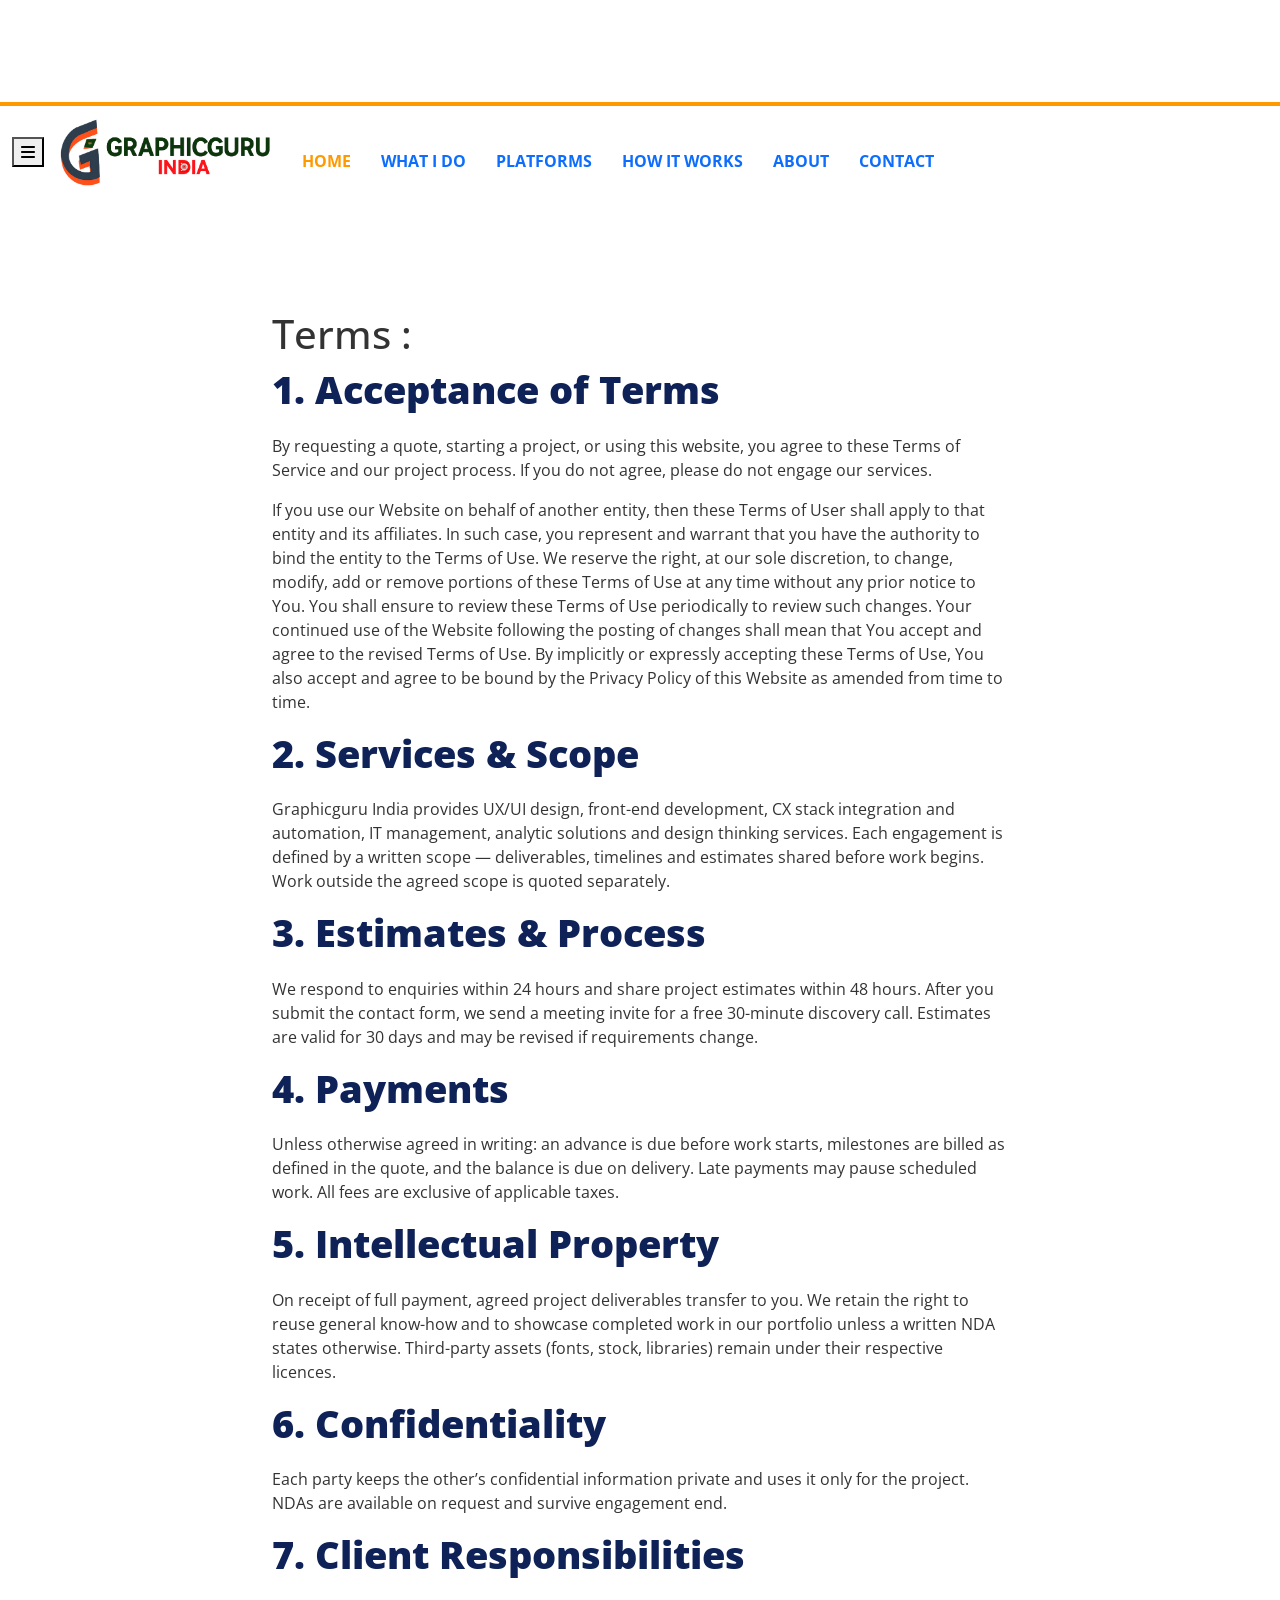
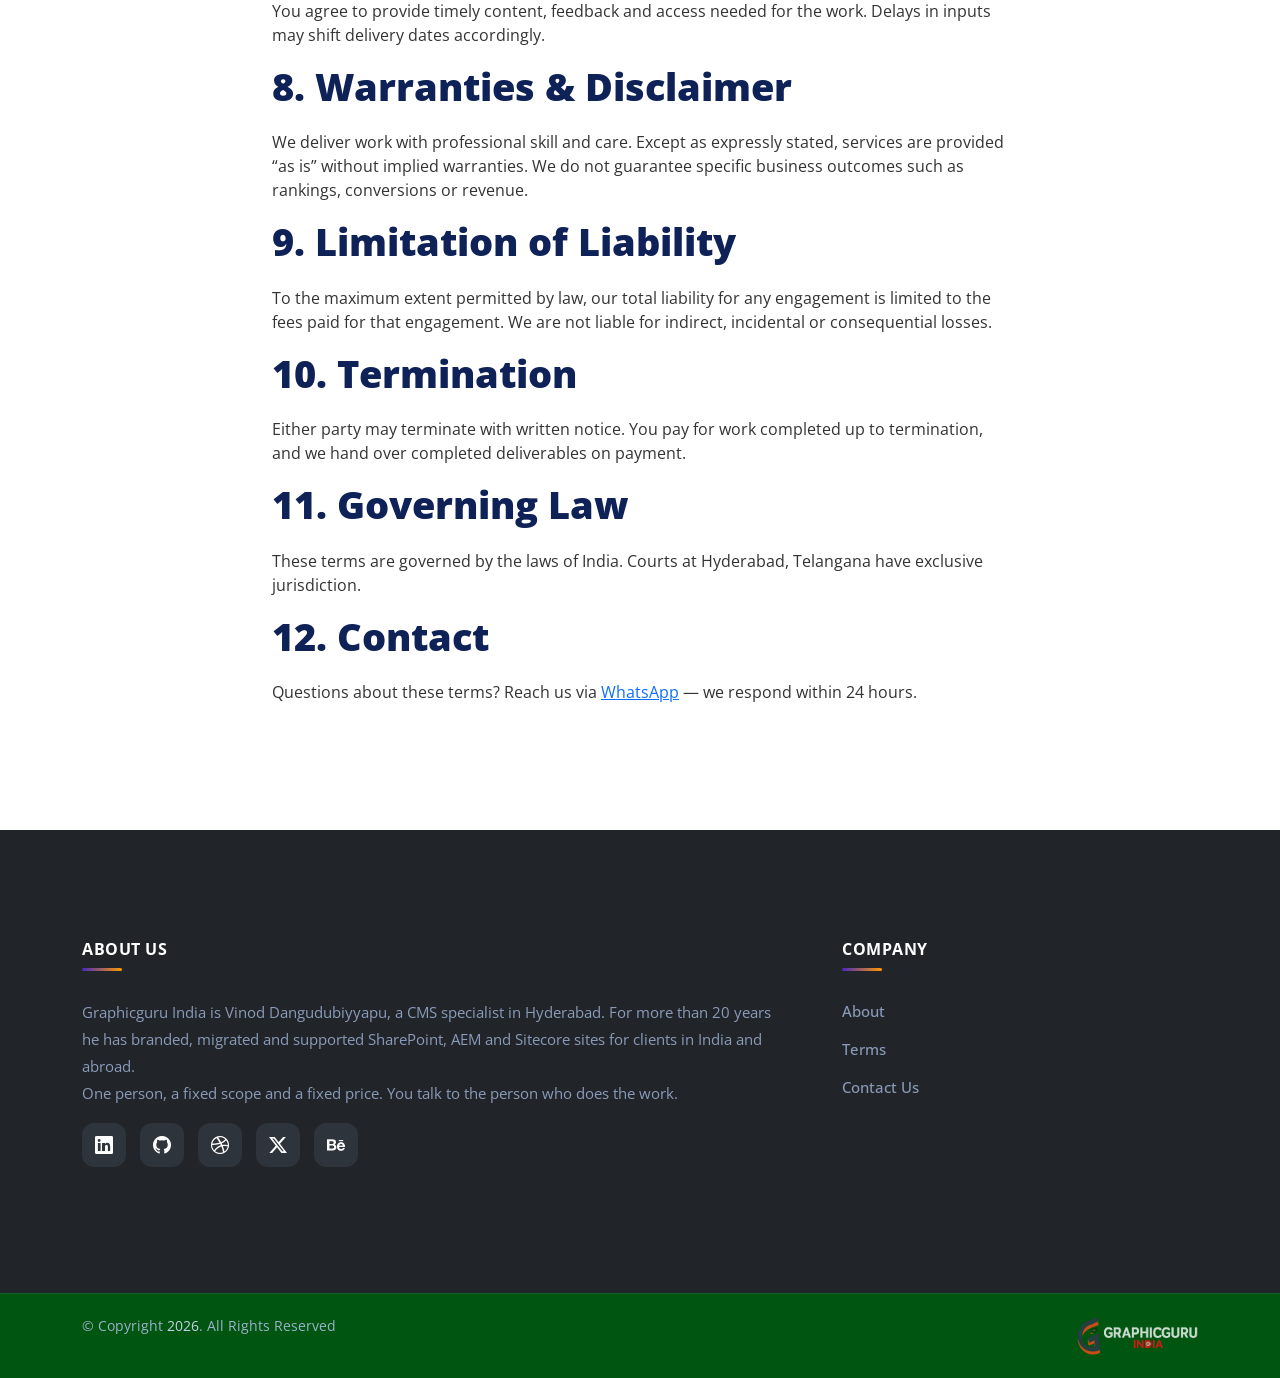
<file: terms.html>
<!DOCTYPE html>
<html lang="en">

<head>
    <meta charset="UTF-8">
    <title>Terms of Service | Graphicguru India</title>
    <meta name="viewport" content="width=device-width, initial-scale=1.0">
    <meta http-equiv="X-UA-Compatible" content="IE=edge" />
    <meta name="msvalidate.01" content="E13D08CA65FDE24B60EA9A43CE917633" />
    <meta name="description" content="Terms of Service for Graphicguru India &mdash; project scope, estimates, payments, intellectual property, confidentiality, warranties, liability and governing law.">
    <meta name="author" content="Vinod Dangudubiyyapu">
    <meta name="keywords" content="terms of service, Graphicguru India terms, service agreement, payment terms, intellectual property, confidentiality">
<link rel="canonical" href="https://graphicguru.in/terms.html">
<meta property="og:type" content="website">
<meta property="og:title" content="Terms of Service | Graphicguru India">
<meta property="og:description" content="Terms of Service for Graphicguru India &mdash; project scope, estimates, payments, intellectual property, confidentiality, warranties, liability and governing law.">
<meta property="og:url" content="https://graphicguru.in/terms.html">
<meta property="og:image" content="https://graphicguru.in/images/og-default.png">
<meta name="twitter:card" content="summary_large_image">
<meta name="twitter:title" content="Terms of Service | Graphicguru India">
<meta name="twitter:description" content="Terms of Service for Graphicguru India &mdash; project scope, estimates, payments, intellectual property, confidentiality, warranties, liability and governing law.">
<meta name="twitter:image" content="https://graphicguru.in/images/og-default.png">
   <!-- Favicon --><link rel="icon" type="image/svg+xml" href="images/favicon.svg">
  <link rel="apple-touch-icon" sizes="180x180" href="images/apple-touch-icon.png">
<link rel="icon" type="image/png" sizes="32x32" href="images/favicon-32x32.png">
<link rel="icon" type="image/png" sizes="16x16" href="images/favicon-16x16.png">
<link rel="manifest" href="images/site.webmanifest">
    <link rel="stylesheet" href="//cdnjs.cloudflare.com/ajax/libs/bootstrap/5.1.3/css/bootstrap.min.css" media="screen" />
<link rel="stylesheet" href="https://cdn.jsdelivr.net/npm/bootstrap-icons@1.13.2/font/bootstrap-icons.min.css">
    <link rel="stylesheet" href="css/ggcss.css" media="screen" />
</head>

<body class="topMrgn" data-spy="scroll" data-offset="140" data-target=".navbar-nav">
    <!-- Skip Navigation -->
    <a href="#main-content" class="visually-hidden-focusable">Skip to main content</a>

    <!--Header Section Starts-->
    <header id="header" class="navbar navbar-default navbar-fixed-top header">
        <nav class="navbar navbar-default navbar-sticky bootsnav">
            <div class="container">
                <div class="navbar-header">
                    <button type="button" class="navbar-toggle" data-bs-toggle="collapse" data-bs-target="#navbar-menu" aria-expanded="false" aria-controls="navbar-menu" aria-label="Toggle navigation">
                        <svg class="icon" xmlns="http://www.w3.org/2000/svg" viewBox="0 0 448 512" fill="currentColor" aria-hidden="true" focusable="false"><path d="M0 96C0 78.33 14.33 64 32 64H416C433.7 64 448 78.33 448 96C448 113.7 433.7 128 416 128H32C14.33 128 0 113.7 0 96zM0 256C0 238.3 14.33 224 32 224H416C433.7 224 448 238.3 448 256C448 273.7 433.7 288 416 288H32C14.33 288 0 273.7 0 256zM416 448H32C14.33 448 0 433.7 0 416C0 398.3 14.33 384 32 384H416C433.7 384 448 398.3 448 416C448 433.7 433.7 448 416 448z"/></svg>
                    </button>
                    <a class="navbar-brand" href="index.html">
                        <img src="images/GraphicGuruIndia-logo.png" class="logo" alt="Graphicguru India Logo" loading="eager">
                    </a>
                </div>

                <div class="collapse navbar-collapse" id="navbar-menu">
                    <ul class="nav navbar-nav navbar-right" data-in="fadeInDown" data-out="fadeOutUp">
                        <li><a href="index.html#home">Home</a></li>
                        <li><a href="index.html#services">What I do</a></li>
                        <li><a href="index.html#platforms">Platforms</a></li>
                        <li><a href="index.html#how-it-works">How it works</a></li>
                        <li><a href="about.html">About</a></li>
                        <li><a href="contact.html">Contact</a></li>
                    </ul>
                </div>

            </div>
        </nav>
    </header>
    <!--Header Section Ends-->

    <!-- Main Content -->
    <main id="main-content">

        <!-- Terms Content -->
        <section class="default-padding" aria-label="Terms content">
            <div class="container">
                <div class="row">
<div class="col-lg-8 offset-lg-2"><h1>Terms : </h1></div>
                    <div class="col-lg-8 offset-lg-2">
                        <h2 class="gg-section-title">1. Acceptance of Terms</h2>
                        <p>By requesting a quote, starting a project, or using this website, you agree to these Terms of Service and our project process. If you do not agree, please do not engage our services.</p>
<p>If you use our Website on behalf of another entity, then these Terms of User shall apply to that entity and its affiliates. In such case, you represent and warrant that you have the authority to bind the entity to the Terms of Use. We reserve the right, at our sole discretion, to change, modify, add or remove portions of these Terms of Use at any time without any prior notice to You. You shall ensure to review these Terms of Use periodically to review such changes. Your continued use of the Website following the posting of changes shall mean that You accept and agree to the revised Terms of Use. By implicitly or expressly accepting these Terms of Use, You also accept and agree to be bound by the Privacy Policy of this Website as amended from time to time.</p>
                        <h2 class="gg-section-title">2. Services &amp; Scope</h2>
                        <p>Graphicguru India provides UX/UI design, front-end development, CX stack integration and automation, IT management, analytic solutions and design thinking services. Each engagement is defined by a written scope &mdash; deliverables, timelines and estimates shared before work begins. Work outside the agreed scope is quoted separately.</p>
                        <h2 class="gg-section-title">3. Estimates &amp; Process</h2>
                        <p>We respond to enquiries within 24 hours and share project estimates within 48 hours. After you submit the contact form, we send a meeting invite for a free 30-minute discovery call. Estimates are valid for 30 days and may be revised if requirements change.</p>
                        <h2 class="gg-section-title">4. Payments</h2>
                        <p>Unless otherwise agreed in writing: an advance is due before work starts, milestones are billed as defined in the quote, and the balance is due on delivery. Late payments may pause scheduled work. All fees are exclusive of applicable taxes.</p>
                        <h2 class="gg-section-title">5. Intellectual Property</h2>
                        <p>On receipt of full payment, agreed project deliverables transfer to you. We retain the right to reuse general know-how and to showcase completed work in our portfolio unless a written NDA states otherwise. Third-party assets (fonts, stock, libraries) remain under their respective licences.</p>
                        <h2 class="gg-section-title">6. Confidentiality</h2>
                        <p>Each party keeps the other&rsquo;s confidential information private and uses it only for the project. NDAs are available on request and survive engagement end.</p>
                        <h2 class="gg-section-title">7. Client Responsibilities</h2>
                        <p>You agree to provide timely content, feedback and access needed for the work. Delays in inputs may shift delivery dates accordingly.</p>
                        <h2 class="gg-section-title">8. Warranties &amp; Disclaimer</h2>
                        <p>We deliver work with professional skill and care. Except as expressly stated, services are provided &ldquo;as is&rdquo; without implied warranties. We do not guarantee specific business outcomes such as rankings, conversions or revenue.</p>
                        <h2 class="gg-section-title">9. Limitation of Liability</h2>
                        <p>To the maximum extent permitted by law, our total liability for any engagement is limited to the fees paid for that engagement. We are not liable for indirect, incidental or consequential losses.</p>
                        <h2 class="gg-section-title">10. Termination</h2>
                        <p>Either party may terminate with written notice. You pay for work completed up to termination, and we hand over completed deliverables on payment.</p>
                        <h2 class="gg-section-title">11. Governing Law</h2>
                        <p>These terms are governed by the laws of India. Courts at Hyderabad, Telangana have exclusive jurisdiction.</p>
                        <h2 class="gg-section-title">12. Contact</h2>
                        <p>Questions about these terms? Reach us via <a href="https://wa.me/919849180563?text=Hi%20Vinod%2C%20I%20have%20a%20question%20about%20the%20terms%20of%20service." target="_blank" rel="noopener">WhatsApp</a> &mdash; we respond within 24 hours.</p>
                    </div>
                </div>
            </div>
        </section>      

    </main>

    <!-- Start Footer -->
    <footer id="footer" class="footer bg-dark text-light" data-type="page" data-name="footer">
        <div class="container">
            <div class="f-items default-padding">
                <div class="row">
                    <div class="col-lg-8 col-md-6 item">
                        <div class="f-item about">
                            <h4 class="widget-title">About Us</h4>
                            <p>
                                Graphicguru India is Vinod Dangudubiyyapu, a CMS specialist in Hyderabad. For more
                                than 20 years he has branded, migrated and supported SharePoint, AEM and Sitecore
                                sites for clients in India and abroad.
                            </p>
                            <p>One person, a fixed scope and a fixed price. You talk to the person who does the work.</p>
                        </div>
                    <div class="social-row">
                            <a href="https://linkedin.com/in/vinodpmp" class="social-btn" target="_blank" rel="noopener" aria-label="LinkedIn">
                                <i class="bi bi-linkedin"></i>
                            </a>
                            <a href="https://github.com/dvinodeluru" class="social-btn" target="_blank" rel="noopener" aria-label="GitHub">
                                <i class="bi bi-github"></i>
                            </a>
                            <a href="https://dribbble.com/vinoduxid" class="social-btn" target="_blank" rel="noopener" aria-label="Dribbble">
                                <i class="bi bi-dribbble"></i>
                            </a>
                            <a href="https://twitter.com/dvinodeluru" class="social-btn" target="_blank" rel="noopener" aria-label="Twitter / X">
                                <i class="bi bi-twitter-x"></i>
                            </a>
                            <a href="https://www.behance.net/vinoduxd" class="social-btn" target="_blank" rel="noopener" aria-label="Behance">
                                <i class="bi bi-behance"></i>
                            </a>
                        </div>
                    </div>
			

                    <div class="col-lg-2 col-md-6 item">
                        <div class="f-item link">
                            <h4 class="widget-title">Company</h4>
                            <ul>
                                <li>
                                    <a href="about.html">About</a>
                                </li>
                                <li>
                                    <a href="terms.html">Terms</a>
                                </li>
                                <li>
                                    <a href="contact.html">Contact Us</a>
                                </li>
                            </ul>
                        </div>
                    </div>
                </div>
            </div>
        </div>
        <div class="footer-bottom">
            <div class="container">
                <div class="row">
                    <div class="col-lg-6">
                        <p>&copy; Copyright <span id="copyright-year"></span>. All Rights Reserved</p>
                    </div>
                    <div class="col-lg-6 logo">
                        <a href="index.html"><img src="images/GraphicGuruIndia-logo-w.png" alt="Graphicguru India Logo" loading="lazy"></a>
                    </div>
                </div>
            </div>
        </div>
    </footer>
    <!-- End Footer-->

    <!--Scroll to Top Section Starts-->
    <a id="scroll-top" href="javascript:void(0)" aria-label="Scroll to top"><svg class="icon" xmlns="http://www.w3.org/2000/svg" viewBox="0 0 384 512" fill="currentColor" aria-hidden="true" focusable="false"><path d="M352 352c-8.188 0-16.38-3.125-22.62-9.375L192 205.3l-137.4 137.4c-12.5 12.5-32.75 12.5-45.25 0s-12.5-32.75 0-45.25l160-160c12.5-12.5 32.75-12.5 45.25 0l160 160c12.5 12.5 12.5 32.75 0 45.25C368.4 348.9 360.2 352 352 352z"/></svg></a>
    <!--Scroll to Top Section Ends-->

    <!--Scripts Section Starts-->
    <script type="text/javascript" src="//cdnjs.cloudflare.com/ajax/libs/jquery/3.6.0/jquery.min.js" defer></script>
    <script type="text/javascript" src="//cdnjs.cloudflare.com/ajax/libs/bootstrap/5.1.3/js/bootstrap.min.js" defer></script>
    <script type="text/javascript" src="js/ggscripts.js" defer></script>
    <script type="text/javascript">
        document.getElementById('copyright-year').textContent = new Date().getFullYear();
    </script>

    <!-- Default Statcounter code for Graphicguru India
    http://graphicguru.in -->
    <script type="text/javascript">
        var sc_project = 3436853;
        var sc_invisible = 1;
        var sc_security = "1a73d212";
    </script>
    <script type="text/javascript" src="https://www.statcounter.com/counter/counter.js" async></script>
    <noscript><div class="statcounter"><a title="Web Analytics
    Made Easy" href="https://statcounter.com/"
    target="_blank" rel="noopener"><img class="statcounter"
    src="https://c.statcounter.com/3436853/0/1a73d212/1/"
    alt="Web Analytics Made Easy - Statcounter"></a></div></noscript>
    <!-- End of Statcounter Code -->

    <!--Scripts Section Ends-->
</body>

</html>
</file>
